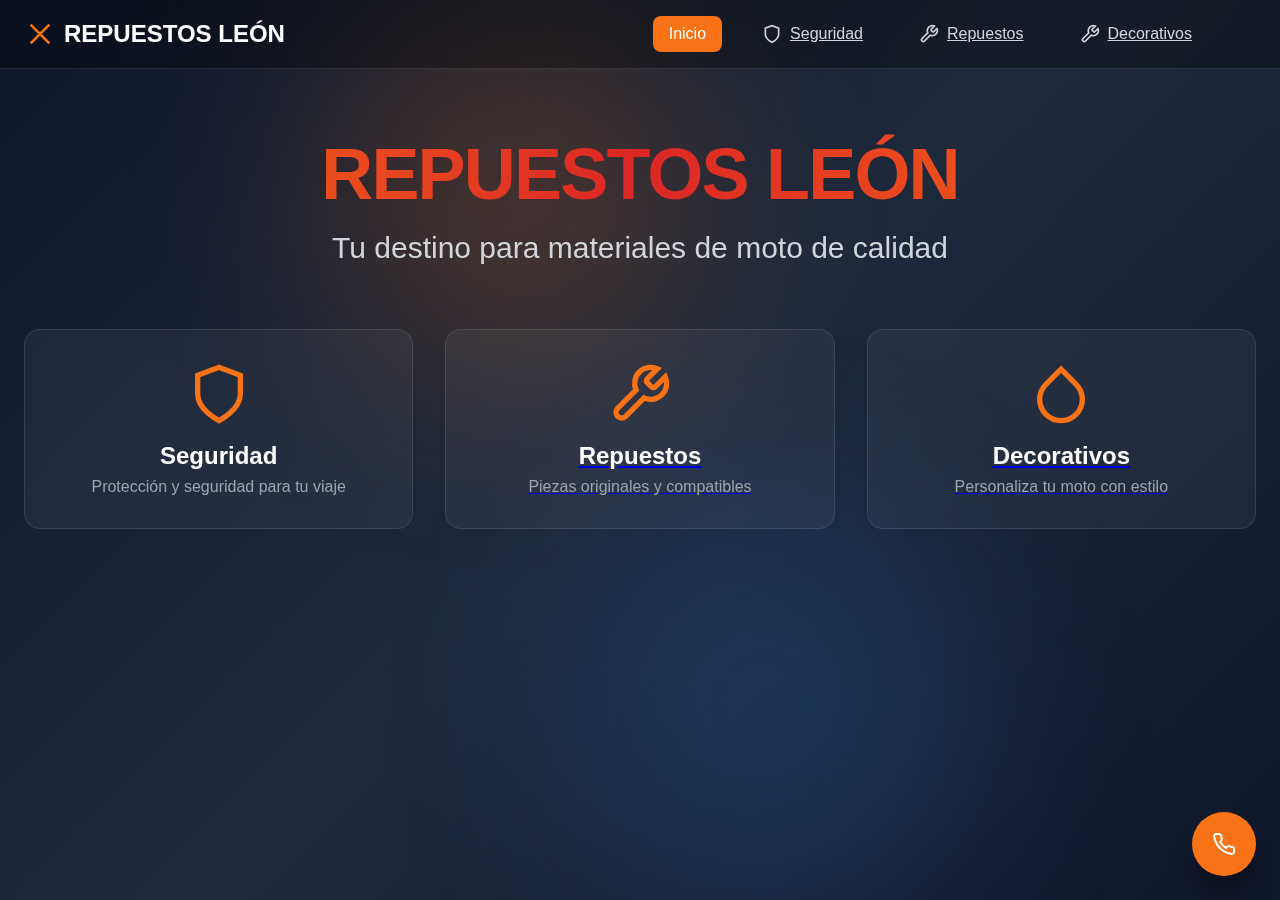
<file: index.html>
<!DOCTYPE html>
<head>
    <meta charset="UTF-8">
    <meta name="viewport" content="width=device-width, initial-scale=1.0">
    <title>REPUESTOS LEÓN</title>
    <link rel="stylesheet" href="styles.css">
</head>
<body>
    <div class="background">
        <div class="pattern"></div>
        <div class="light-effect light-1"></div>
        <div class="light-effect light-2"></div>
    </div>

    <nav class="navbar">
        <div class="nav-container">
            <div class="nav-brand">
                <svg class="logo-icon" viewBox="0 0 24 24" fill="none" stroke="currentColor" stroke-width="2">
                    <path d="M5 19L19 5M5 5l14 14"/>
                </svg>
                <span class="brand-name">REPUESTOS LEÓN</span>
            </div>
            <div class="nav-links">
                <button class="nav-link active" onclick="showPage('home')">Inicio</button>
                
               <a class="nav-link" href="seguridad.html">
                    <svg class="nav-icon" viewBox="0 0 24 24" fill="none" stroke="currentColor" stroke-width="2">
                        <path d="M12 22s8-4 8-10V5l-8-3-8 3v7c0 6 8 10 8 10z"/>
                    </svg>
                    Seguridad
                </a>
                
                  <a class="nav-link" href="repuestos.html">
                    <svg class="nav-icon" viewBox="0 0 24 24" fill="none" stroke="currentColor" stroke-width="2">
                        <path d="M14.7 6.3a1 1 0 0 0 0 1.4l1.6 1.6a1 1 0 0 0 1.4 0l3.77-3.77a6 6 0 0 1-7.94 7.94l-6.91 6.91a2.12 2.12 0 0 1-3-3l6.91-6.91a6 6 0 0 1 7.94-7.94l-3.76 3.76z"/>
                    </svg>
                    Repuestos
                </a>
                   <a class="nav-link" href="Decorativos.html">
                    <svg class="nav-icon" viewBox="0 0 24 24" fill="none" stroke="currentColor" stroke-width="2">
                        <path d="M14.7 6.3a1 1 0 0 0 0 1.4l1.6 1.6a1 1 0 0 0 1.4 0l3.77-3.77a6 6 0 0 1-7.94 7.94l-6.91 6.91a2.12 2.12 0 0 1-3-3l6.91-6.91a6 6 0 0 1 7.94-7.94l-3.76 3.76z"/>
                    </svg>

                    Decorativos
                 <a href="https://wa.me/59163741022?text=..." class="whatsapp-button" target="_blank">
        <svg viewBox="0 0 24 24" fill="currentColor" width="24" height="24">
            </svg>
    </a>

            </div>
        </div>
    </nav>

    <main class="main-content">

        <div id="page-home" class="page active">
            <div class="hero">
                <h1 class="hero-title">REPUESTOS LEÓN</h1>
                <p class="hero-subtitle">Tu destino para materiales de moto de calidad</p>
            </div>

            <div class="cards-grid">
                <div class="card" onclick="window.location.href='seguridad.html'"> 
                    <svg class="card-icon" viewBox="0 0 24 24" fill="none" stroke="currentColor" stroke-width="2">
                        <path d="M12 22s8-4 8-10V5l-8-3-8 3v7c0 6 8 10 8 10z"/>
                    </svg>
                    <h3 class="card-title">Seguridad</h3>
                    <p class="card-description">Protección y seguridad para tu viaje</p>
                </div>

                <a href="repuestos.html" class="card"> 
    <svg class="card-icon" viewBox="0 0 24 24" fill="none" stroke="currentColor" stroke-width="2">
        <path d="M14.7 6.3a1 1 0 0 0 0 1.4l1.6 1.6a1 1 0 0 0 1.4 0l3.77-3.77a6 6 0 0 1-7.94 7.94l-6.91 6.91a2.12 2.12 0 0 1-3-3l6.91-6.91a6 6 0 0 1 7.94-7.94l-3.76 3.76z"/>
    </svg>
    <h3 class="card-title">Repuestos</h3>
    <p class="card-description">Piezas originales y compatibles</p>
</a>

<a href="decorativos.html" class="card">
    <svg class="card-icon" viewBox="0 0 24 24" fill="none" stroke="currentColor" stroke-width="2">
        <path d="M12 2.69l5.66 5.66a8 8 0 1 1-11.31 0z"/>
    </svg>
    <h3 class="card-title">Decorativos</h3>
    <p class="card-description">Personaliza tu moto con estilo</p>
</a>
        
    </main>

    <button class="contact-button" onclick="toggleContact()">
        <svg viewBox="0 0 24 24" fill="none" stroke="currentColor" stroke-width="2">
            <path d="M22 16.92v3a2 2 0 0 1-2.18 2 19.79 19.79 0 0 1-8.63-3.07 19.5 19.5 0 0 1-6-6 19.79 19.79 0 0 1-3.07-8.67A2 2 0 0 1 4.11 2h3a2 2 0 0 1 2 1.72 12.84 12.84 0 0 0 .7 2.81 2 2 0 0 1-.45 2.11L8.09 9.91a16 16 0 0 0 6 6l1.27-1.27a2 2 0 0 1 2.11-.45 12.84 12.84 0 0 0 2.81.7A2 2 0 0 1 22 16.92z"/>
        </svg>
    </button>

    <div id="contact-panel" class="contact-panel">
        <div class="contact-header">
            <h3 class="contact-title">Contáctanos</h3>
            <button class="close-button" onclick="toggleContact()">✕</button>
        </div>

        <div class="contact-info">
            <div class="contact-item">
                <svg class="contact-icon" viewBox="0 0 24 24" fill="none" stroke="currentColor" stroke-width="2">
                    <path d="M22 16.92v3a2 2 0 0 1-2.18 2 19.79 19.79 0 0 1-8.63-3.07 19.5 19.5 0 0 1-6-6 19.79 19.79 0 0 1-3.07-8.67A2 2 0 0 1 4.11 2h3a2 2 0 0 1 2 1.72 12.84 12.84 0 0 0 .7 2.81 2 2 0 0 1-.45 2.11L8.09 9.91a16 16 0 0 0 6 6l1.27-1.27a2 2 0 0 1 2.11-.45 12.84 12.84 0 0 0 2.81.7A2 2 0 0 1 22 16.92z"/>
                </svg>
                <div>
                    <p class="contact-label">Teléfono</p>
                    <p class="contact-value">+591 63741022</p>
                </div>
            </div>

            <div class="contact-item">
                <svg class="contact-icon" viewBox="0 0 24 24" fill="none" stroke="currentColor" stroke-width="2">
                    <path d="M4 4h16c1.1 0 2 .9 2 2v12c0 1.1-.9 2-2 2H4c-1.1 0-2-.9-2-2V6c0-1.1.9-2 2-2z"/>
                    <polyline points="22,6 12,13 2,6"/>
                </svg>
                <div>
                    <p class="contact-label">Email</p>
                    <p class="contact-value">leonferrufinoa.com</p>
                </div>
            </div>

            <div class="contact-item">
                <svg class="contact-icon" viewBox="0 0 24 24" fill="none" stroke="currentColor" stroke-width="2">
                    <path d="M21 10c0 7-9 13-9 13s-9-6-9-13a9 9 0 0 1 18 0z"/>
                    <circle cx="12" cy="10" r="3"/>
                </svg>
                <div>
                    <p class="contact-label">Ubicación</p>
                    <p class="contact-value">Calle Entre Rios,Sopachuy,Chuquisaca,Bolivia</p>
                </div>
            </div>

            <div class="contact-item">
                <svg class="contact-icon" viewBox="0 0 24 24" fill="none" stroke="currentColor" stroke-width="2"><circle cx="12" cy="12" r="10"/>
                    <polyline points="12 6 12 12 16 14"/>
                </svg>
                <div>
                    <p class="contact-label">Horario</p>
                    <p class="contact-value">Lunes - domingo: 8:00 AM - 8:00 PM</p>
                </div>
            </div>
        </div>
    </div>

    <script src="script.js"></script>
</body>
</html>
</file>
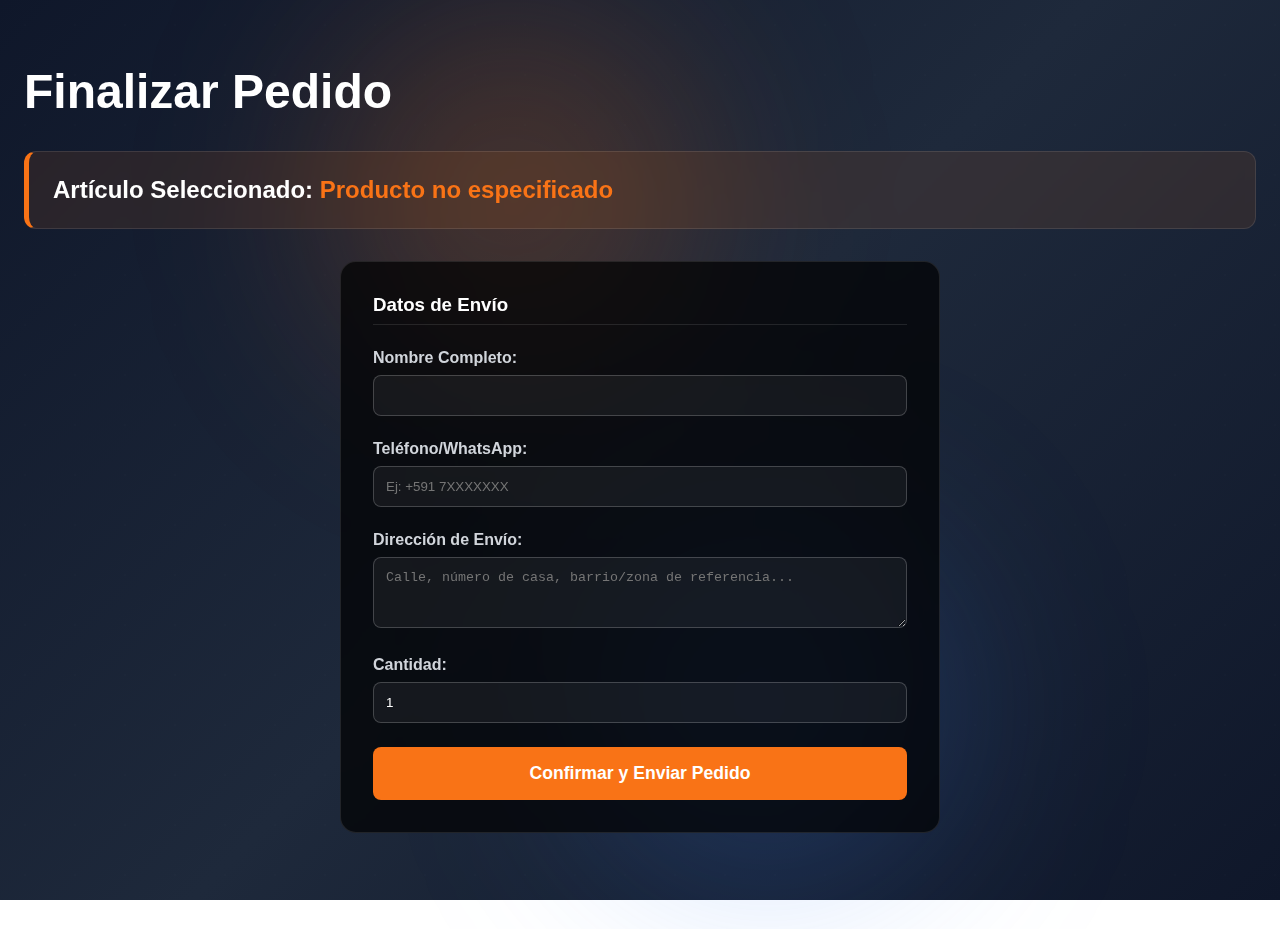
<file: carrito.html>
<!DOCTYPE html>
<html lang="es">
<head>
    <meta charset="UTF-8">
    <meta name="viewport" content="width=device-width, initial-scale=1.0">
    <title>Finalizar Pedido | REPUESTOS LEÓN</title>
    <link rel="stylesheet" href="styles.css"> 
    <style>
        .form-container {
            max-width: 600px;
            margin: 2rem auto;
            padding: 2rem;
            background: rgba(0, 0, 0, 0.7); /* Fondo semi-transparente para el formulario */
            backdrop-filter: blur(8px);
            border-radius: 1rem;
            border: 1px solid rgba(255, 255, 255, 0.1);
        }
        .form-group {
            margin-bottom: 1.5rem;
        }
        .form-group label {
            display: block;
            margin-bottom: 0.5rem;
            color: #d1d5db; /* Texto de etiqueta claro */
            font-weight: bold;
        }
        .form-group input,
        .form-group textarea {
            width: 100%;
            padding: 0.75rem;
            border-radius: 0.5rem;
            border: 1px solid rgba(255, 255, 255, 0.2);
            background: rgba(255, 255, 255, 0.05); /* Fondo oscuro en campos */
            color: white;
            transition: border-color 0.3s;
        }
        .form-group input:focus,
        .form-group textarea:focus {
            border-color: #f97316; /* Resaltar al enfocar */
            outline: none;
        }
        /* Estilo para el botón Confirmar */
        .submit-button {
            width: 100%;
            padding: 1rem;
            background: #f97316;
            color: white;
            border: none;
            border-radius: 0.5rem;
            font-size: 1.1rem;
            font-weight: bold;
            cursor: pointer;
            transition: background 0.3s;
        }
        .submit-button:hover {
            background: #ea580c;
        }

        /* Estilo del resumen del producto */
        #resumen-producto {
            margin-bottom: 2rem;
            background-color: rgba(249, 115, 22, 0.1); /* Destacar el producto */
            border-left: 5px solid #f97316;
            padding: 1.5rem;
        }
    </style>
</head>
<body>
    <div class="background">
        <div class="pattern"></div>
        <div class="light-effect light-1"></div>
        <div class="light-effect light-2"></div>
    </div>
    
    <main class="main-content">
        <div class="page active">
            <h1 class="page-title">Finalizar Pedido</h1>
            
            <div class="product-card" id="resumen-producto">
                <h2 class="product-title" style="margin-bottom: 0;">Artículo Seleccionado: <span id="nombre-producto" style="color: #f97316;">Cargando...</span></h2>
            </div>

            <div class="form-container">
                <h3 style="color: white; margin-bottom: 1.5rem; border-bottom: 1px solid rgba(255, 255, 255, 0.1); padding-bottom: 0.5rem;">Datos de Envío</h3>

                <form id="order-form" action="#" method="POST"> 
                    
                    <div class="form-group">
                        <label for="nombre">Nombre Completo:</label>
                        <input type="text" id="nombre" name="nombre" required>
                    </div>

                    <div class="form-group">
                        <label for="telefono">Teléfono/WhatsApp:</label>
                        <input type="tel" id="telefono" name="telefono" required placeholder="Ej: +591 7XXXXXXX">
                    </div>
                    
                    <div class="form-group">
                        <label for="direccion">Dirección de Envío:</label>
                        <textarea id="direccion" name="direccion" required rows="3" placeholder="Calle, número de casa, barrio/zona de referencia..."></textarea>
                    </div>

                    <div class="form-group">
                        <label for="cantidad">Cantidad:</label>
                        <input type="number" id="cantidad" name="cantidad" value="1" min="1" required>
                    </div>
                    
                    <input type="hidden" id="producto-seleccionado" name="producto_seleccionado" value="">

                    <button type="submit" class="submit-button">
                        Confirmar y Enviar Pedido
                    </button>
                </form>
            </div>
        </div>
    </main>

    <script>
        document.addEventListener('DOMContentLoaded', () => {
            const params = new URLSearchParams(window.location.search);
            const productoUrl = params.get('producto');
            const nombreProductoSpan = document.getElementById('nombre-producto');
            const inputProducto = document.getElementById('producto-seleccionado');

            let nombreProducto = "Producto no especificado";
            let nombreParaEnvio = "NO-INFO";

            if (productoUrl) {
                // 1. Formatea el nombre del producto para mostrarlo en pantalla (ej: 'cascos-rockstar-1' -> 'Cascos Rockstar 1')
                nombreProducto = productoUrl.split('-').map(word => 
                    word.charAt(0).toUpperCase() + word.slice(1)
                ).join(' ');
                
                // 2. Almacena el nombre sin formato para enviarlo en el formulario
                nombreParaEnvio = productoUrl.toUpperCase();
            }

            // Actualiza el texto en pantalla y el campo oculto
            nombreProductoSpan.textContent = nombreProducto;
            inputProducto.value = nombreParaEnvio;

            
            /* --- FUNCIÓN PARA ENVIAR POR WHATSAPP (RECOMENDADO SIN BACKEND) --- */
            const form = document.getElementById('order-form');
            form.addEventListener('submit', function(e) {
                e.preventDefault(); // Detiene el envío normal del formulario

                const nombre = document.getElementById('nombre').value;
                const telefono = document.getElementById('telefono').value;
                const direccion = document.getElementById('direccion').value;
                const cantidad = document.getElementById('cantidad').value;
                const producto = inputProducto.value; // Ya tiene el nombre formateado para envío

                // Mensaje a enviar por WhatsApp
                const mensaje = `
                    ¡Hola, REPUESTOS LEÓN! 🎉
                    Quiero hacer un pedido:
                    
                    *Producto:* ${nombreProducto} (${producto})
                    *Cantidad:* ${cantidad}
                    
                    ---
                    
                    *Datos de Contacto:*
                    *Nombre:* ${nombre}
                    *Teléfono:* ${telefono}
                    *Dirección:* ${direccion}
                    
                    Por favor, confírmenme el stock y el costo de envío. ¡Gracias!
                `.trim().replace(/\n\s+/g, '%0A'); // Limpia y formatea saltos de línea para la URL

                // Reemplaza XXXXXXXXXX con tu número de WhatsApp con código de país (ej: 59170001122)
                const numeroWhatsApp = '63741022'; // <-- ¡IMPORTANTE! COLOCA TU NÚMERO AQUÍ
                
                const urlWhatsApp = `https://api.whatsapp.com/send?phone=${numeroWhatsApp}&text=${mensaje}`;
                
                // Abre el enlace de WhatsApp en una nueva pestaña
                window.open(urlWhatsApp, '_blank');
                
                // Opcional: Mostrar un mensaje de éxito
                alert("¡Pedido listo! Te estamos redireccionando a WhatsApp para finalizar la compra.");
                
            });
        });
    </script>
</body>
</html>
</file>
<file: styles.css>
* {
    margin: 0;
    padding: 0;
    box-sizing: border-box;
}

body {
    font-family: -apple-system, BlinkMacMacSystemFont, 'Segoe UI', Roboto, 'Helvetica Neue', Arial, sans-serif;
    min-height: 100vh;
    overflow-x: hidden;
    position: relative;
}

/* Fondo */
.background {
    position: fixed;
    top: 0;
    left: 0;
    width: 100%;
    height: 100%;
    background: linear-gradient(135deg, #0f172a 0%, #1e293b 50%, #0f172a 100%);
    z-index: -1;
}

.pattern {
    position: absolute;
    top: 0;
    left: 0;
    width: 100%;
    height: 100%;
    background-image: radial-gradient(circle at 50% 50%, rgba(255, 255, 255, 0.1) 1px, transparent 1px);
    background-size: 50px 50px;
    opacity: 0.1;
}

.light-effect {
    position: absolute;
    width: 384px;
    height: 384px;
    border-radius: 50%;
    filter: blur(96px);
    animation: pulse 3s ease-in-out infinite;
}

.light-1 {
    top: 0;
    left: 25%;
    background: rgba(249, 115, 22, 0.2);
}

.light-2 {
    bottom: 0;
    right: 25%;
    background: rgba(59, 130, 246, 0.2);
    animation-delay: 1s;
}

@keyframes pulse {
    0%, 100% {
        opacity: 0.5;
        transform: scale(1);
    }
    50% {
        opacity: 0.8;
        transform: scale(1.1);
    }
}

/* Navegación */
.navbar {
    background: rgba(0, 0, 0, 0.3);
    backdrop-filter: blur(12px);
    border-bottom: 1px solid rgba(255, 255, 255, 0.1);
    position: sticky;
    top: 0;
    z-index: 1000;
}

.nav-container {
    max-width: 1280px;
    margin: 0 auto;
    padding: 1rem 1.5rem;
    display: flex;
    justify-content: space-between;
    align-items: center;
}

.nav-brand {
    display: flex;
    align-items: center;
    gap: 0.5rem;
}

.logo-icon {
    width: 32px;
    height: 32px;
    color: #f97316;
}

.brand-name {
    font-size: 1.5rem;
    font-weight: bold;
    color: white;
}

.nav-links {
    display: flex;
    gap: 1.5rem;
}

.nav-link {
    display: flex;
    align-items: center;
    gap: 0.5rem;
    padding: 0.5rem 1rem;
    background: none;
    border: none;
    border-radius: 0.5rem;
    color: #d1d5db;
    cursor: pointer;
    transition: all 0.3s ease;
    font-size: 1rem;
}

.nav-link:hover {
    color: white;
    background: rgba(255, 255, 255, 0.1);
}

.nav-link.active {
    background: #f97316;
    color: white;
}

.nav-icon {
    width: 20px;
    height: 20px;
}

/* Contenido Principal */
.main-content {
    max-width: 1280px;
    margin: 0 auto;
    padding: 4rem 1.5rem;
}

.page {
    display: none;
    animation: fadeIn 0.6s ease-out;
}

.page.active {
    display: block;
}

@keyframes fadeIn {
    from {
        opacity: 0;
        transform: translateY(20px);
    }
    to {
        opacity: 1;
        transform: translateY(0);
    }
}

/* Hero Section */
.hero {
    text-align: center;
    margin-bottom: 4rem;
}

.hero-title {
    font-size: 4.5rem;
    font-weight: 900;
    background: linear-gradient(to right, #f97316, #dc2626, #f97316);
    -webkit-background-clip: text;
    -webkit-text-fill-color: transparent;
    background-clip: text;
    margin-bottom: 1rem;
    letter-spacing: -0.025em;
}

.hero-subtitle {
    font-size: 1.875rem;
    color: #d1d5db;
    font-weight: 300;
}

/* Cards Grid */
.cards-grid {
    display: grid;
    grid-template-columns: repeat(auto-fit, minmax(300px, 1fr));
    gap: 2rem;
    margin-top: 4rem;
}

.card {
    background: rgba(255, 255, 255, 0.05);
    backdrop-filter: blur(4px);
    border: 1px solid rgba(255, 255, 255, 0.1);
    border-radius: 1rem;
    padding: 2rem;
    transition: all 0.3s ease;
    cursor: pointer;
}

.card:hover {
    background: rgba(255, 255, 255, 0.1);
    transform: scale(1.05);
}

.card-icon {
    width: 64px;
    height: 64px;
    color: #f97316;
    margin: 0 auto 1rem;
    display: block;
}

.card-title {
    font-size: 1.5rem;
    font-weight: bold;
    color: white;
    text-align: center;
    margin-bottom: 0.5rem;
}

.card-description {
    color: #9ca3af;
    text-align: center;
}

/* Page Title */
.page-title {
    font-size: 3rem;
    font-weight: bold;
    color: white;
    margin-bottom: 2rem;
}

/* Products Grid (MODIFICADO para 3 columnas) */
.products-grid {
    display: grid;
    /* REGLA CLAVE: Esto fuerza 3 columnas iguales, haciéndolas más pequeñas */
    grid-template-columns: repeat(3, 1fr); 
    gap: 1.5rem;
}

.product-card {
    background: rgba(255, 255, 255, 0.05);
    backdrop-filter: blur(4px);
    border: 1px solid rgba(255, 255, 255, 0.1);
    border-radius: 0.75rem;
    padding: 1.5rem;
}

/* REGLA AÑADIDA: Asegura que la imagen se adapte perfectamente a la tarjeta */
.product-card img {
    width: 100%; 
    height: auto; 
    border-radius: 0.5rem; 
    margin-bottom: 1rem; 
    display: block;
}

.product-title {
    font-size: 1.5rem;
    font-weight: bold;
    color: white;
    margin-bottom: 1rem;
}

.product-description {
    color: #9ca3af;
    line-height: 1.6;
}

/* Botón de contacto flotante */
.contact-button {
    position: fixed;
    bottom: 1.5rem;
    right: 1.5rem;
    background: #f97316;
    border: none;
    border-radius: 50%;
    width: 64px;
    height: 64px;
    display: flex;
    align-items: center;
    justify-content: center;
    box-shadow: 0 20px 25px -5px rgba(0, 0, 0, 0.4);
    cursor: pointer;
    transition: all 0.3s ease;
    z-index: 1000;
}

.contact-button:hover {
    background: #ea580c;
    transform: scale(1.1);
}

.contact-button svg {
    width: 24px;
    height: 24px;
    color: white;
}

/* Panel de contacto */
.contact-panel {
    position: fixed;
    bottom: 6rem;
    right: 1.5rem;
    background: rgba(0, 0, 0, 0.9);
    backdrop-filter: blur(24px);
    border: 1px solid rgba(255, 255, 255, 0.2);
    border-radius: 1rem;
    padding: 1.5rem;
    width: 320px;
    box-shadow: 0 20px 25px -5px rgba(0, 0, 0, 0.4);
    display: none;
    animation: fadeIn 0.3s ease-out;
    z-index: 999;
}

.contact-panel.active {
    display: block;
}

.contact-header {
    display: flex;
    justify-content: space-between;
    align-items: center;
    margin-bottom: 1rem;
}

.contact-title {
    font-size: 1.25rem;
    font-weight: bold;
    color: white;
}

.close-button {
    background: none;
    border: none;
    color: #9ca3af;
    font-size: 1.5rem;
    cursor: pointer;
    transition: color 0.3s ease;
}

.close-button:hover {
    color: white;
}

.contact-info {
    display: flex;
    flex-direction: column;
    gap: 1rem;
}

.contact-item {
    display: flex;
    align-items: flex-start;
    gap: 0.75rem;
}

.contact-icon {
    width: 20px;
    height: 20px;
    color: #f97316;
    margin-top: 0.25rem;
    flex-shrink: 0;
}

.contact-label {
    font-size: 0.875rem;
    color: #9ca3af;
    margin-bottom: 0.25rem;
}

.contact-value {
    color: white;
    line-height: 1.5;
}

/* Responsive (MODIFICADO para asegurar 3, 2, o 1 columna) */
@media (max-width: 768px) {
    .nav-container {
        flex-direction: column;
        gap: 1rem;
    }

    .nav-links {
        flex-wrap: wrap;
        justify-content: center;
    }

    .hero-title {
        font-size: 2.5rem;
    }

    .hero-subtitle {
        font-size: 1.25rem;
    }

    /* REGLA CLAVE: En tabletas, la galería pasa a 2 columnas */
    .products-grid {
        grid-template-columns: repeat(2, 1fr);
    }
    
    .cards-grid {
        grid-template-columns: 1fr;
    }

    .contact-panel {
        right: 1rem;
        left: 1rem;
        width: auto;
    }
}

/* REGLA AÑADIDA: En celulares, la galería pasa a 1 columna */
@media (max-width: 480px) {
    .products-grid {
        grid-template-columns: 1fr;
    }
}
</file>
